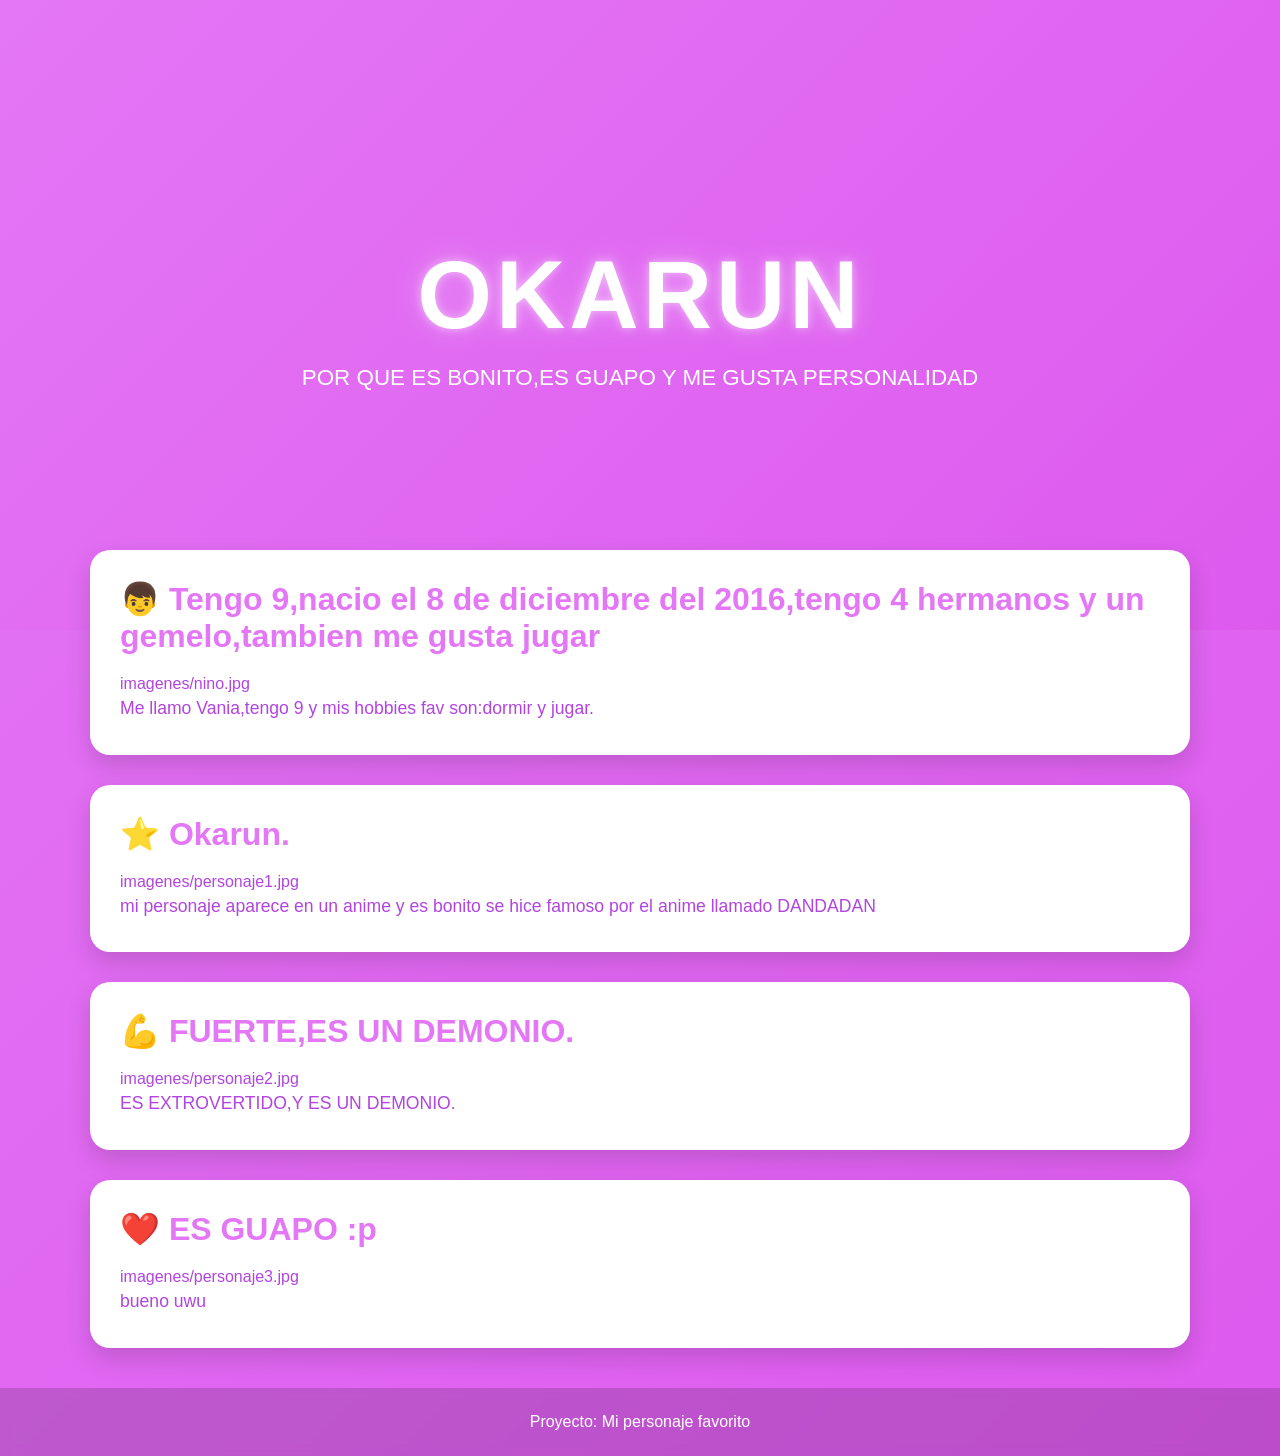
<file: docs/personajeFavorito/index.html>
<!DOCTYPE html>
<html lang="es">

<head>
    <meta charset="UTF-8">
    <meta name="viewport" content="width=device-width, initial-scale=1.0">
    <title>[Okarun]</title>
    <link rel="stylesheet" href="style.css">
</head>

<body>

    <header class="hero">
        <div class="hero-content">
            <h1> OKARUN</h1>
            <p>POR QUE ES BONITO,ES GUAPO Y ME GUSTA 
                PERSONALIDAD
            </p>
        </div>
    </header>

    <main>

        <section class="card">
            <h2>👦 Tengo 9,nacio el 8 de diciembre
                del 2016,tengo 4 hermanos y un gemelo,tambien
                me gusta jugar
            </h2>
            imagenes/nino.jpg

            <p>
                Me llamo Vania,tengo 9 y mis hobbies fav
                son:dormir y jugar.
                
                
            </p>
        </section>

        <section class="card">
            <h2>⭐ Okarun.</h2>
            imagenes/personaje1.jpg

            <p>
                mi personaje aparece en un anime y es bonito
                se hice famoso por el anime llamado
                DANDADAN
                
            </p>
        </section>

        <section class="card">
            <h2>💪 FUERTE,ES UN DEMONIO.</h2>
            imagenes/personaje2.jpg

            <p>
                ES EXTROVERTIDO,Y ES UN DEMONIO.
                
            </p>
        </section>

        <section class="card">
            <h2>❤️ ES GUAPO :p</h2>
            imagenes/personaje3.jpg

            <p>
                bueno uwu
                
            </p>
        </section>

    </main>

    <footer>
        <p>Proyecto: Mi personaje favorito</p>
    </footer>

</body>

</html>
</file>
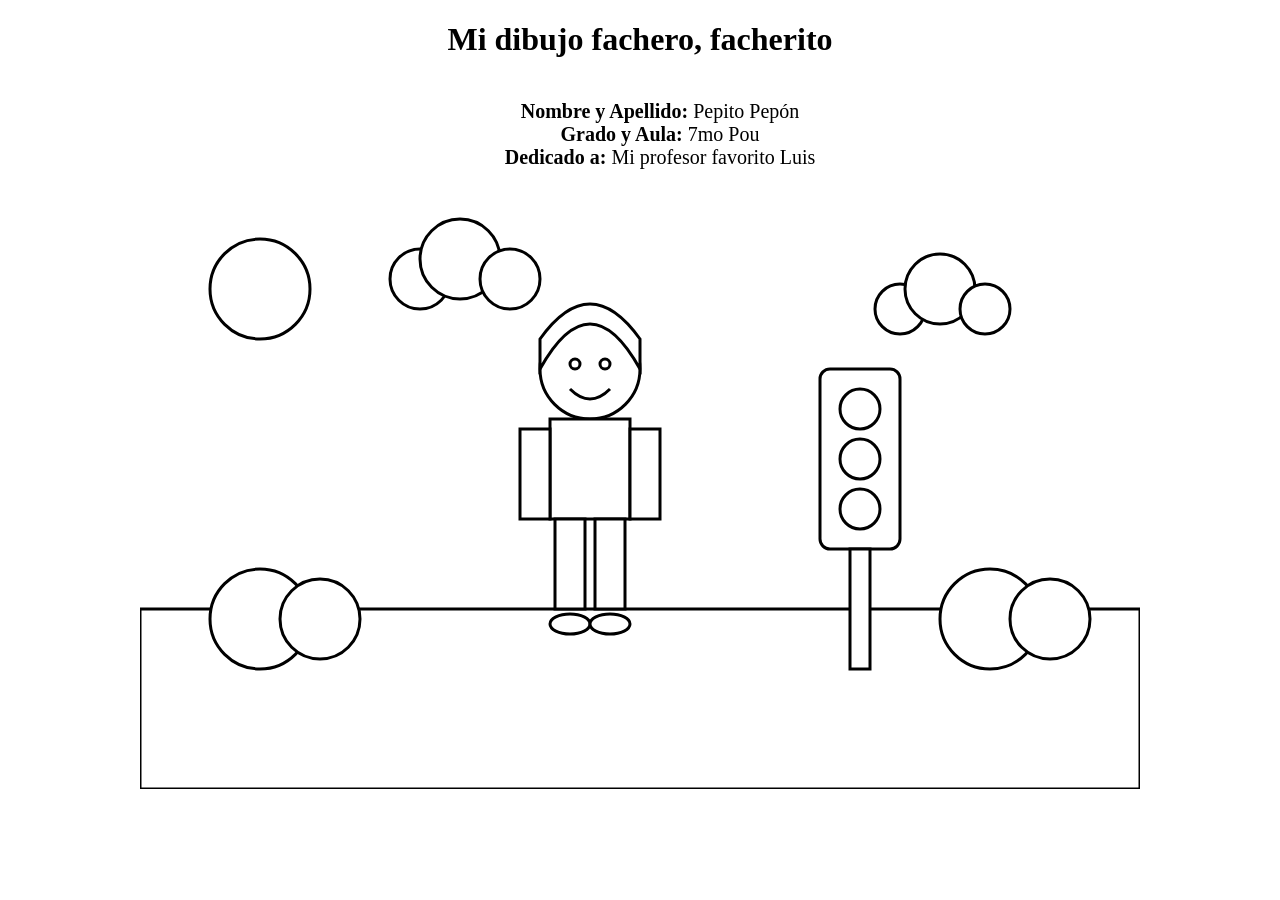
<file: docs/semaforoRGB/index.html>
<!DOCTYPE html>
<html lang="es">
<head>
    <meta charset="UTF-8">
    <title>Dibujo para colorear</title>
    <link rel="stylesheet" href="estilos.css">
</head>
<body>
<h1>Mi dibujo fachero, facherito</h1>
<ul>
  <li><strong>Nombre y Apellido:</strong> Pepito Pepón</li>
  <li><strong>Grado y Aula:</strong> 7mo Pou</li>
  <li><strong>Dedicado a:</strong> Mi profesor favorito Luis</li>
</ul>
<svg viewBox="0 0 1000 600" class="dibujo cielo">

    <!-- Sol -->
    <circle class="sol" cx="120" cy="100" r="50"/>

    <!-- Nubes -->
    <g class="nube">
        <circle class="nube-cuerpo" cx="280" cy="90" r="30"/>
        <circle class="nube-cuerpo" cx="320" cy="70" r="40"/>
        <circle class="nube-cuerpo" cx="370" cy="90" r="30"/>
    </g>

    <g class="nube">
        <circle class="nube-cuerpo" cx="760" cy="120" r="25"/>
        <circle class="nube-cuerpo" cx="800" cy="100" r="35"/>
        <circle class="nube-cuerpo" cx="845" cy="120" r="25"/>
    </g>

    <!-- Césped -->
    <rect class="cesped" x="0" y="420" width="1000" height="180"/>

    <!-- Arbustos -->
    <circle class="arbusto" cx="120" cy="430" r="50"/>
    <circle class="arbusto" cx="180" cy="430" r="40"/>

    <circle class="arbusto" cx="850" cy="430" r="50"/>
    <circle class="arbusto" cx="910" cy="430" r="40"/>

    <!-- Semáforo -->
    <g class="semaforo">

        <rect class="cuerpo-semaforo"
              x="680"
              y="180"
              width="80"
              height="180"
              rx="10"/>

        <circle class="luz-roja"
                cx="720"
                cy="220"
                r="20"/>

        <circle class="luz-amarilla"
                cx="720"
                cy="270"
                r="20"/>

        <circle class="luz-verde"
                cx="720"
                cy="320"
                r="20"/>

        <rect class="palo-semaforo"
              x="710"
              y="360"
              width="20"
              height="120"/>

    </g>

    <!-- Persona -->

    <!-- Cabeza -->
    <circle class="piel"
            cx="450"
            cy="180"
            r="50"/>

    <!-- Cabello -->
    <path class="cabello"
          d="M400 180
             Q450 90 500 180
             L500 150
             Q450 80 400 150 Z"/>

    <!-- Ojos -->
    <circle class="ojo"
            cx="435"
            cy="175"
            r="5"/>

    <circle class="ojo"
            cx="465"
            cy="175"
            r="5"/>

    <!-- Sonrisa -->
    <path class="boca"
          d="M430 200 Q450 220 470 200"/>

    <!-- Polo -->
    <rect class="polo"
          x="410"
          y="230"
          width="80"
          height="100"/>

    <!-- Brazos -->
    <rect class="piel"
          x="380"
          y="240"
          width="30"
          height="90"/>

    <rect class="piel"
          x="490"
          y="240"
          width="30"
          height="90"/>

    <!-- Pantalón -->
    <rect class="pantalon"
          x="415"
          y="330"
          width="30"
          height="90"/>

    <rect class="pantalon"
          x="455"
          y="330"
          width="30"
          height="90"/>

    <!-- Zapatos -->
    <ellipse class="zapato"
             cx="430"
             cy="435"
             rx="20"
             ry="10"/>

    <ellipse class="zapato"
             cx="470"
             cy="435"
             rx="20"
             ry="10"/>

</svg>

</body>
</html>
</file>
<file: docs/personajeFavorito/style.css>
/*======================================
  PALETA DE COLORES
======================================*/
:root {
    --color-primario: #e477f5;
    --color-secundario: #dd5aee;
}

/*======================================
  CONFIGURACIÓN GENERAL
======================================*/
* {
    margin: 0;
    padding: 0;
    box-sizing: border-box;
}

body {
    font-family: "Segoe UI", Arial, sans-serif;

    background: linear-gradient(
        135deg,
        var(--color-primario),
        var(--color-secundario)
    );

    min-height: 100vh;
    color: #b244e1;
}

/*======================================
  HERO
======================================*/
.hero {
    height: 70vh;

    display: flex;
    justify-content: center;
    align-items: center;

    text-align: center;

    background: linear-gradient(
        135deg,
        var(--color-primario),
        var(--color-secundario)
    );

    color: white;
}

.hero-content {
    animation: aparecer 1.5s ease;
}

.hero h1 {
    font-size: clamp(3rem, 8vw, 6rem);
    letter-spacing: 4px;
    text-transform: uppercase;

    text-shadow:
        0 0 10px rgba(255,255,255,.5),
        0 0 30px rgba(255,255,255,.3);

    animation: flotar 3s ease-in-out infinite;
}

.hero p {
    font-size: 1.4rem;
    margin-top: 15px;
}

/*======================================
  CONTENEDOR
======================================*/
main {
    width: 90%;
    max-width: 1100px;

    margin: -80px auto 40px;
}

/*======================================
  TARJETAS
======================================*/
.card {
    background: white;

    margin-bottom: 30px;
    padding: 30px;

    border-radius: 20px;

    box-shadow: 0 10px 25px rgba(0,0,0,.15);

    transition: .3s;
}

.card:hover {
    transform: translateY(-8px);
}

.card h2 {
    color: var(--color-primario);
    margin-bottom: 20px;
    font-size: 2rem;
}

.card img {
    width: 100%;
    max-width: 450px;

    display: block;
    margin: 20px auto;

    border-radius: 15px;

    transition: .4s;
}

.card img:hover {
    transform: scale(1.05);
}

.card p {
    font-size: 1.1rem;
    line-height: 1.8;
}

/*======================================
  FOOTER
======================================*/
footer {
    text-align: center;

    padding: 25px;

    color: white;

    background: rgba(0,0,0,.15);

    backdrop-filter: blur(5px);
}

/*======================================
  ANIMACIONES
======================================*/
@keyframes aparecer {
    from {
        opacity: 0;
        transform: translateY(40px);
    }

    to {
        opacity: 1;
        transform: translateY(0);
    }
}

@keyframes flotar {
    0% {
        transform: translateY(0);
    }

    50% {
        transform: translateY(-10px);
    }

    100% {
        transform: translateY(0);
    }
}

/*======================================
  RESPONSIVE
======================================*/
@media (max-width: 768px) {

    .hero {
        height: 55vh;
    }

    .hero p {
        font-size: 1rem;
    }

    .card {
        padding: 20px;
    }

    .card h2 {
        font-size: 1.5rem;
    }
}
</file>
<file: docs/semaforoRGB/estilos.css>
body{
    margin:0;
    display:flex;
    justify-content:center;
    background:white;
    flex-direction: column;
    align-items: center;

}
h1 {
  text-align: center;
}
ul {
  list-style-type: none;
  display: flex;
  flex-direction: column;
  align-items: center;
  font-size: 20px;
}
.dibujo{
    width:1000px;
}

.cielo,
.sol,
.nube-cuerpo,
.cesped,
.arbusto,
.cuerpo-semaforo,
.luz-roja,
.luz-amarilla,
.luz-verde,
.palo-semaforo,
.piel,
.cabello,
.ojo,
.polo,
.pantalon,
.zapato{
    fill:white;
    stroke:black;
    stroke-width:3;
}
</file>
